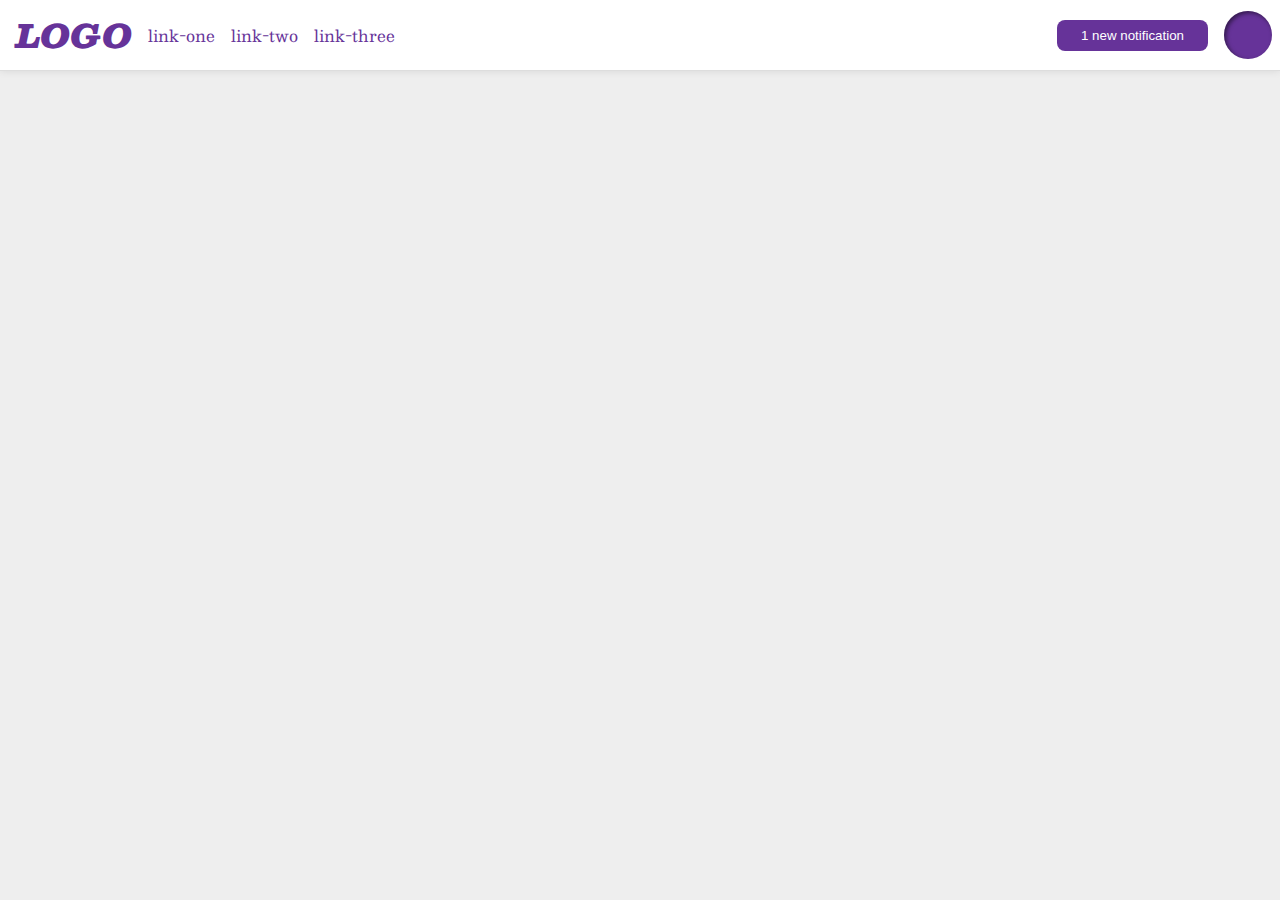
<file: flex/03-flex-header-2/index.html>
<!DOCTYPE html>
<html lang="en">
  <head>
    <meta charset="UTF-8">
    <meta http-equiv="X-UA-Compatible" content="IE=edge">
    <meta name="viewport" content="width=device-width, initial-scale=1.0">
    <title>Flex Header 2</title>
    <link rel="stylesheet" href="style.css">
  </head>
  <body>
    <div class="header">
      <div class="left">
      <div class="logo">
        LOGO
      </div>
      <ul class="links">
        <li><a href="google.com">link-one</a></li>
        <li><a href="google.com">link-two</a></li>
        <li><a href="google.com">link-three</a></li>
      </ul>
    </div>
      <div class="right">
      <button class="notifications">
        1 new notification
      </button>
      <div class="profile-image"></div>
      </div>
    </div>
  </body>
</html>
</file>
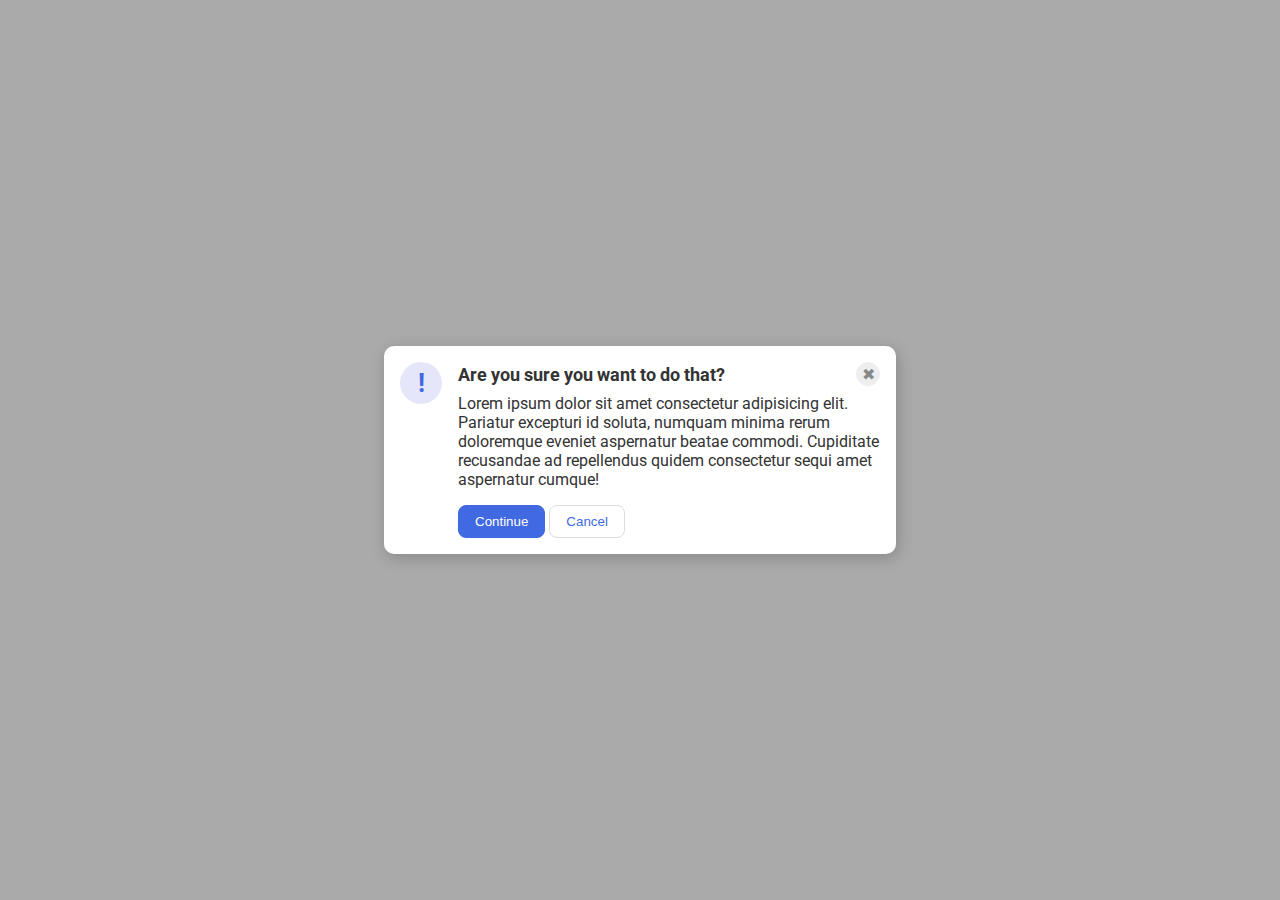
<file: flex/05-flex-modal/index.html>
<!DOCTYPE html>
<html lang="en">
  <head>
    <meta charset="UTF-8">
    <meta http-equiv="X-UA-Compatible" content="IE=edge">
    <meta name="viewport" content="width=device-width, initial-scale=1.0">
    <link rel="stylesheet" href="style.css">
    <title>Modal</title>
  </head>
  <body>
    <div class="modal">
      <div class="icon">!</div>
      <div class="container">
        
      <div class="header">Are you sure you want to do that?
      <button class="close-button">✖</button>
      </div>
    
      <div class="text">Lorem ipsum dolor sit amet consectetur adipisicing elit. Pariatur excepturi id soluta, numquam minima rerum doloremque eveniet aspernatur beatae commodi. Cupiditate recusandae ad repellendus quidem consectetur sequi amet aspernatur cumque!</div>
      
      <button class="continue">Continue</button>
      <button class="cancel">Cancel</button>
    
      </div>
    </div>
  </body>
</html>
</file>
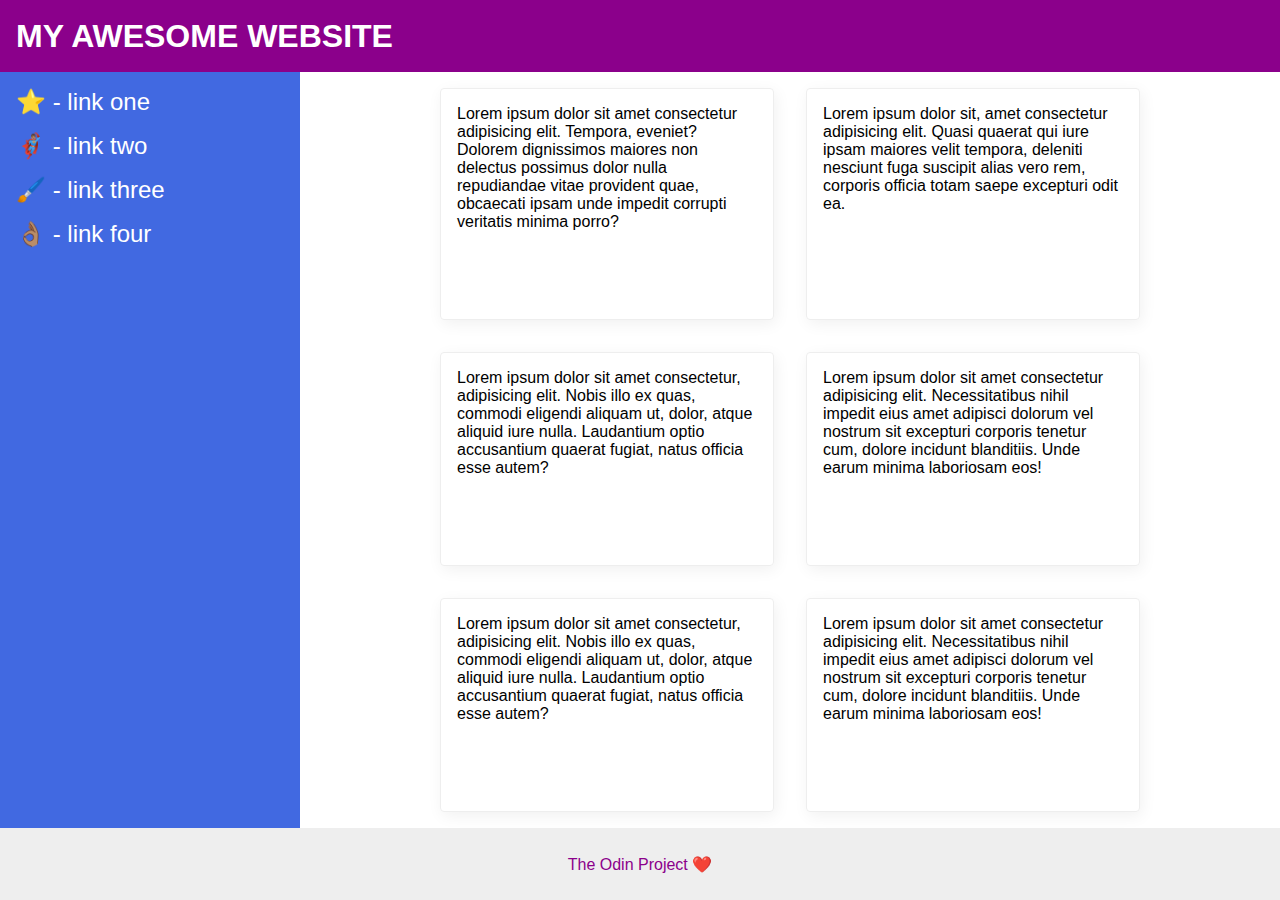
<file: flex/07-flex-layout-2/index.html>
<!DOCTYPE html>
<html lang="en">
  <head>
    <meta charset="UTF-8">
    <meta http-equiv="X-UA-Compatible" content="IE=edge">
    <meta name="viewport" content="width=device-width, initial-scale=1.0">
    <title>The Holy Grail</title>
    <link rel="stylesheet" href="style.css">
  </head>
  <body>
    <div class="header">
      MY AWESOME WEBSITE
    </div>
    <div class="body">
      <div class="sidebar">
        <ul>
          <li><a href="#">⭐ - link one</a></li>
          <li><a href="#">🦸🏽‍♂️ - link two</a></li>
          <li><a href="#">🖌️ - link three</a></li>
          <li><a href="#">👌🏽 - link four</a></li>
        </ul>
      </div>
      <div class="container">
        <div class="card">Lorem ipsum dolor sit amet consectetur adipisicing elit. Tempora, eveniet? Dolorem dignissimos maiores non delectus possimus dolor nulla repudiandae vitae provident quae, obcaecati ipsam unde impedit corrupti veritatis minima porro?</div>
        <div class="card">Lorem ipsum dolor sit, amet consectetur adipisicing elit. Quasi quaerat qui iure ipsam maiores velit tempora, deleniti nesciunt fuga suscipit alias vero rem, corporis officia totam saepe excepturi odit ea.</div>
        <div class="card">Lorem ipsum dolor sit amet consectetur, adipisicing elit. Nobis illo ex quas, commodi eligendi aliquam ut, dolor, atque aliquid iure nulla. Laudantium optio accusantium quaerat fugiat, natus officia esse autem?</div>
        <div class="card">Lorem ipsum dolor sit amet consectetur adipisicing elit. Necessitatibus nihil impedit eius amet adipisci dolorum vel nostrum sit excepturi corporis tenetur cum, dolore incidunt blanditiis. Unde earum minima laboriosam eos!</div>
        <div class="card">Lorem ipsum dolor sit amet consectetur, adipisicing elit. Nobis illo ex quas, commodi eligendi aliquam ut, dolor, atque aliquid iure nulla. Laudantium optio accusantium quaerat fugiat, natus officia esse autem?</div>
        <div class="card">Lorem ipsum dolor sit amet consectetur adipisicing elit. Necessitatibus nihil impedit eius amet adipisci dolorum vel nostrum sit excepturi corporis tenetur cum, dolore incidunt blanditiis. Unde earum minima laboriosam eos!</div>
      </div>
    </div>
    <div class="footer">
      The Odin Project ❤️
    </div>
  </body>
</html>
</file>
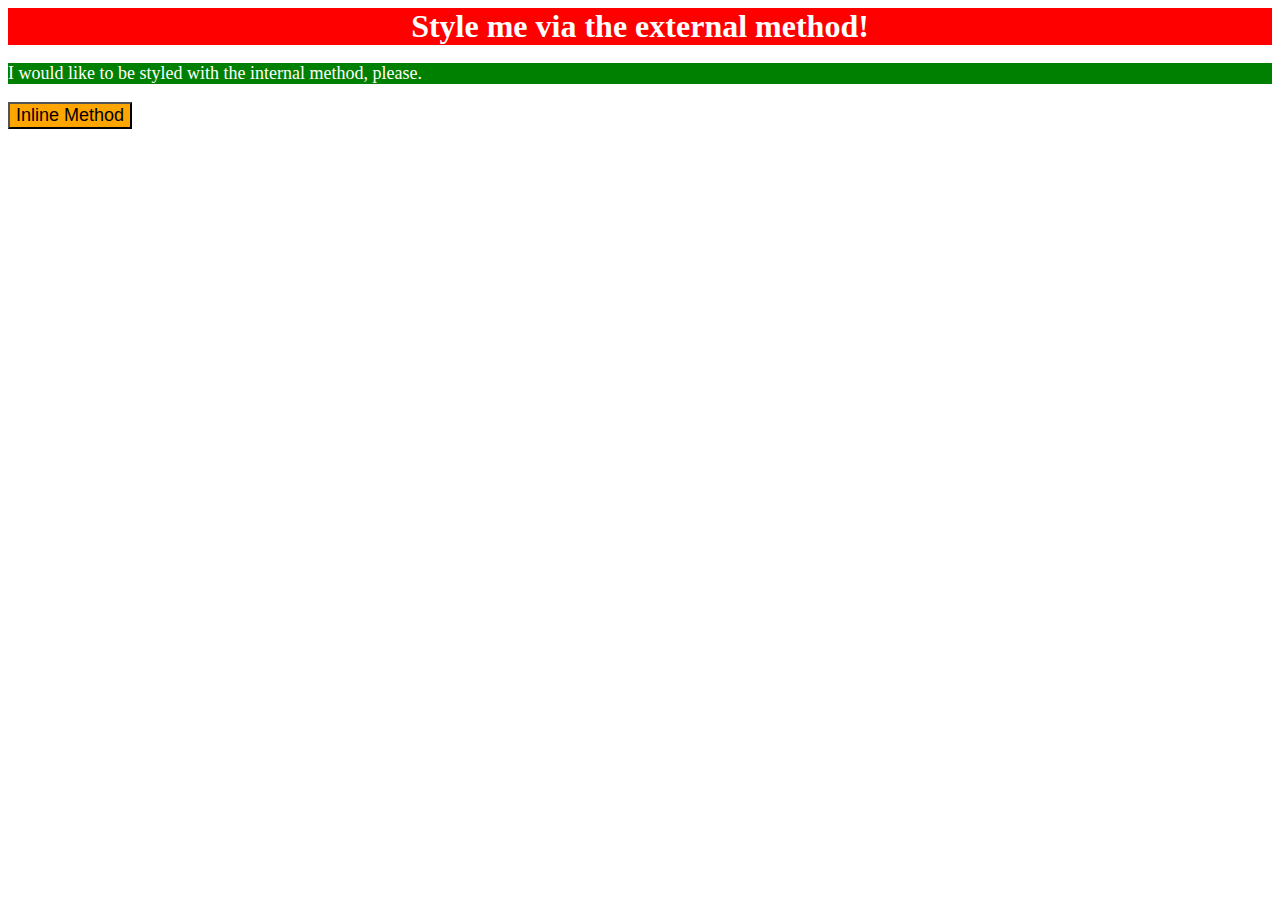
<file: foundations/01-css-methods/index.html>
<!DOCTYPE html>
<html lang="en">
  <head>
    <meta charset="UTF-8">
    <meta http-equiv="X-UA-Compatible" content="IE=edge">
    <meta name="viewport" content="width=device-width, initial-scale=1.0">
    <link rel="stylesheet" href="styles.css" />
    <style>
      p {
        background-color: green;
        color: white;
        font-size: 18px;
      }
    </style>
    <title>Methods for Adding CSS</title>
  </head>
  <body>
    <div>Style me via the external method!</div>
    <p>I would like to be styled with the internal method, please.</p>
    <button style="background-color: orange;font-size: 18px;">Inline Method</button>
  </body>
</html>
</file>
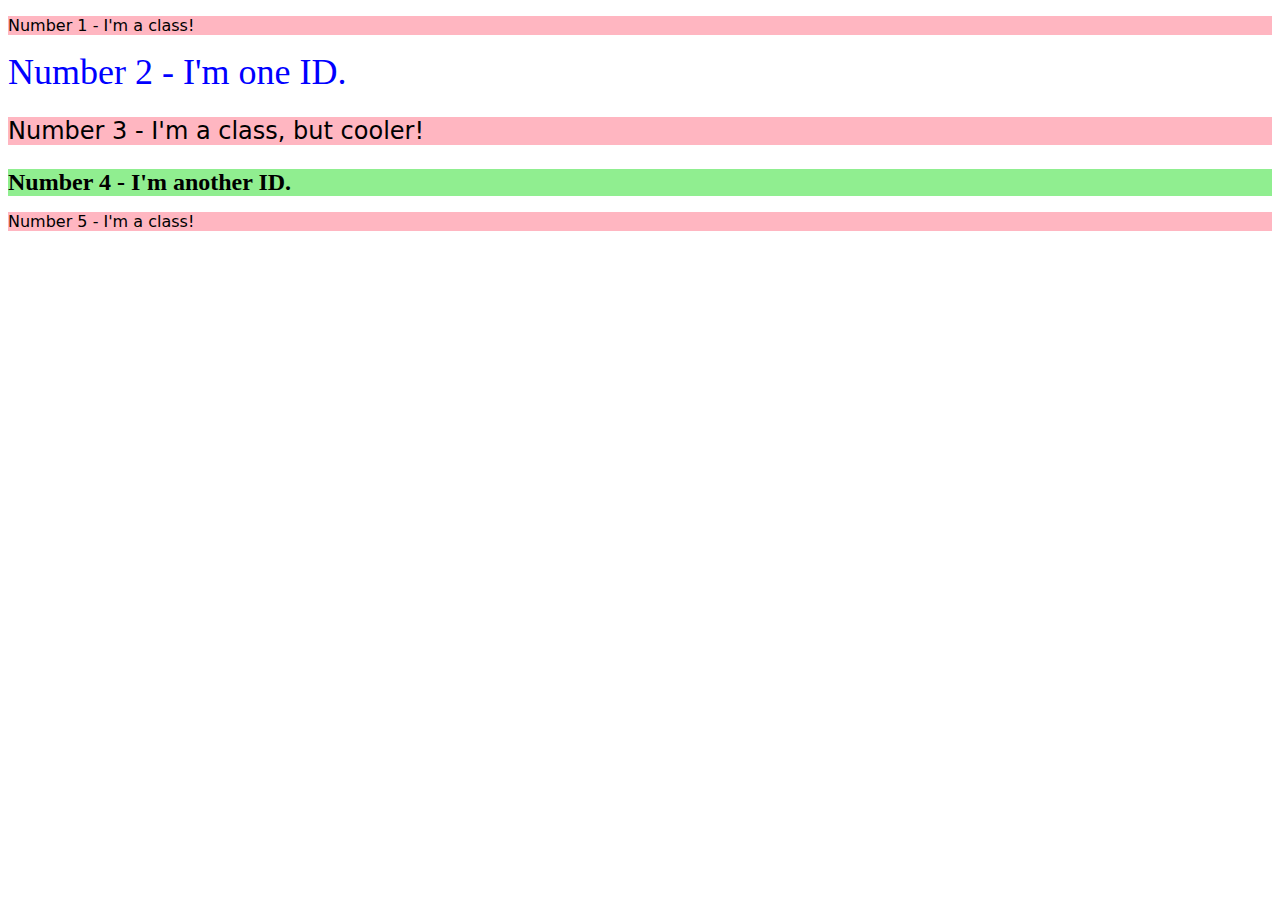
<file: foundations/02-class-id-selectors/index.html>
<!DOCTYPE html>
<html lang="en">
  <head>
    <meta charset="UTF-8">
    <meta http-equiv="X-UA-Compatible" content="IE=edge">
    <meta name="viewport" content="width=device-width, initial-scale=1.0">
    <title>Class and ID Selectors</title>
    <link rel="stylesheet" href="style.css">
  </head>
  <body>
    <p class="odd">Number 1 - I'm a class!</p>
    <div id="two">Number 2 - I'm one ID.</div>
    <p class="odd adjust-font-size">Number 3 - I'm a class, but cooler!</p>
    <div id="four" class="adjust-font-size">Number 4 - I'm another ID.</div>
    <p class="odd">Number 5 - I'm a class!</p>
  </body>
</html>
</file>
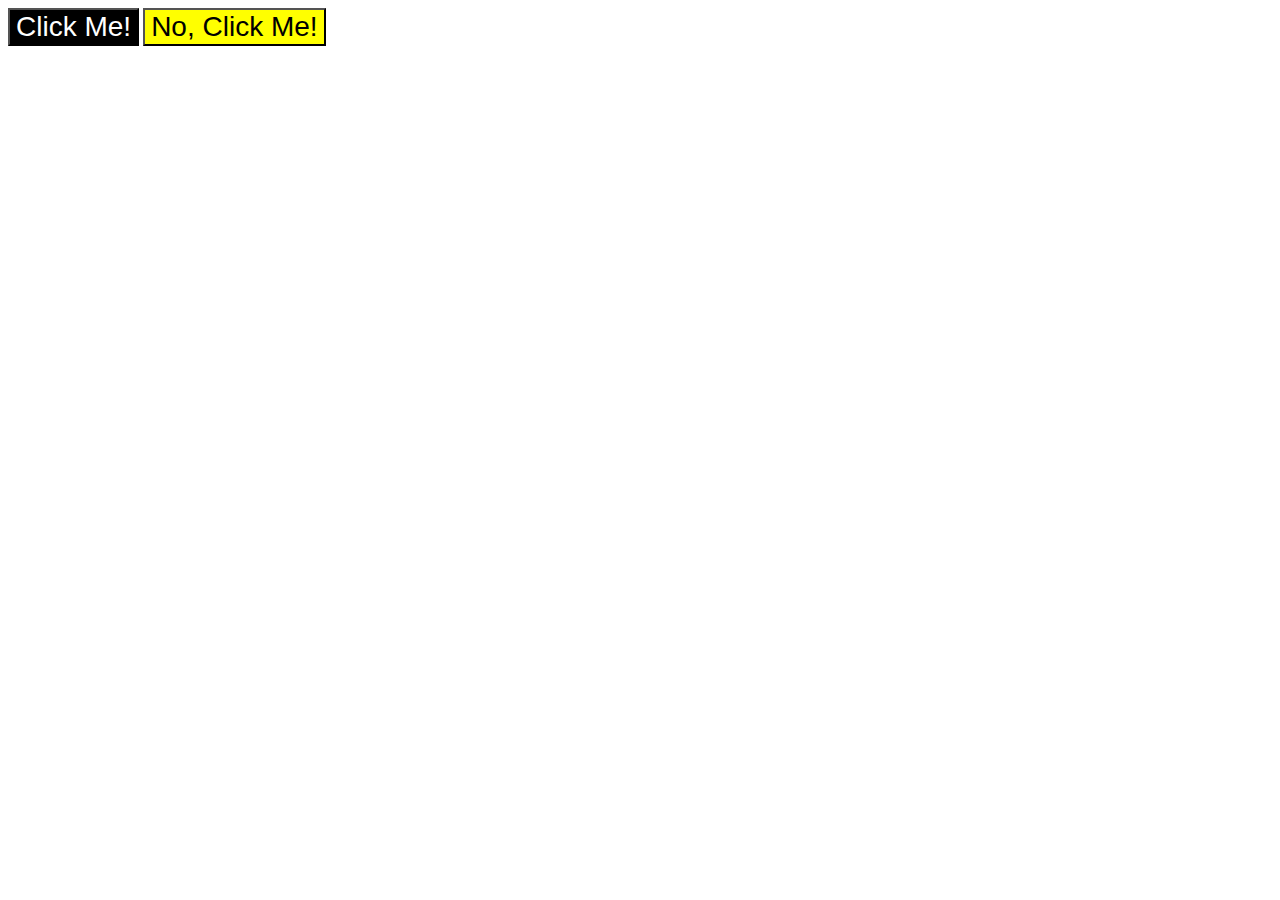
<file: foundations/03-grouping-selectors/index.html>
<!DOCTYPE html>
<html lang="en">
  <head>
    <meta charset="UTF-8">
    <meta http-equiv="X-UA-Compatible" content="IE=edge">
    <meta name="viewport" content="width=device-width, initial-scale=1.0">
    <title>Grouping Selectors</title>
    <link rel="stylesheet" href="style.css">
  </head>
  <body>
    <button class="black">Click Me!</button>
    <button class="yellow">No, Click Me!</button>
  </body>
</html>
</file>
<file: flex/03-flex-header-2/style.css>
/* this is some magical font-importing.  
you'll learn about it later. */
@import url('https://fonts.googleapis.com/css2?family=Besley:ital,wght@0,400;1,900&display=swap');

body {
  margin: 0;
  background: #eee;
  font-family: Besley, serif;
  
}

.header {
  background: white;
  border-bottom: 1px solid #ddd;
  box-shadow: 0 0 8px rgba(0,0,0,.1);
  
  display: flex;
  justify-content: space-between;
  padding: 8px;
  
}

.profile-image {
  background: rebeccapurple;
  box-shadow: inset 2px 2px 4px rgba(0,0,0,.5);
  border-radius: 50%;
  width: 48px;
  height: 48px;
}

.logo {
  color: rebeccapurple;
  font-size: 32px;
  font-weight: 900;
  font-style: italic;

  margin-left: 8px;
}

button {
  border: none;
  border-radius: 8px;
  background: rebeccapurple;
  color: white;
  padding: 8px 24px;
}

a {
  /* this removes the line under our links */
  text-decoration: none;
  color: rebeccapurple;
}

ul {
  list-style-type: none;
  display: flex;

  margin: 0;
  padding: 0;
  gap: 16px;
}


  
.left, .right {
  display: flex;
  align-items: center;
  gap: 16px;
}
</file>
<file: flex/05-flex-modal/style.css>
@import url('https://fonts.googleapis.com/css2?family=Roboto:wght@400;700&display=swap');

html, body {
  height: 100%;
}

body {
  font-family: Roboto, sans-serif;
  margin: 0;
  background: #aaa;
  color: #333;
  /* I'll give you this one for free lol */
  display: flex;
  align-items: center;
  justify-content: center; 
}

.modal {
  background: white;
  width: 480px;
  border-radius: 10px;
  box-shadow: 2px 4px 16px rgba(0,0,0,.2);

  display: flex;
  gap: 16px;
  padding: 16px;
}

.icon {
  color: royalblue;
  font-size: 26px;
  font-weight: 700;
  background: lavender;
  width: 42px;
  height: 42px;
  border-radius: 50%;
  display: flex;
  align-items: center;
  justify-content: center;

  flex-shrink: 0;
}

.close-button {
  background: #eee;
  border-radius: 50%;
  color: #888;
  font-weight: 400;
  font-size: 16px;
  height: 24px;
  width: 24px;
  display: flex;
  align-items: center;
  justify-content: center;
  border: 1px solid #eee;
  padding: 0;
}

button {
  cursor: pointer;
  padding: 8px 16px;
  border-radius: 8px;
}

button.continue {
  background: royalblue;
  border: 1px solid royalblue;
  color: white;
}

button.cancel {
  background: white;
  border: 1px solid #ddd;
  color: royalblue;
}

.header {
  display: flex;
  align-items: center;
  justify-content: space-between;
  font-size: 18px;
  font-weight: 700;
  margin-bottom: 8px;
}

.text {
  margin-bottom: 16px;
}
</file>
<file: flex/07-flex-layout-2/style.css>
body {
  font-family: -apple-system, BlinkMacSystemFont, 'Segoe UI', Roboto, Oxygen, Ubuntu, Cantarell, 'Open Sans', 'Helvetica Neue', sans-serif;
  margin: 0;
  min-height: 100vh;
}

.header {
  height: 72px;
  background: darkmagenta;
  color: white;
}

.footer {
  height: 72px;
  background: #eee;
  color: darkmagenta;
}

.sidebar {
  width: 300px;
  background: royalblue;
  box-sizing: border-box;
}

.card {
  border: 1px solid #eee;
  box-shadow: 2px 4px 16px rgba(0,0,0,.06);
  border-radius: 4px;
}

/* SOLUTION */

body {
  display: flex;
  flex-direction: column;
}

.header {
  display: flex;
  align-items: center;
  padding: 0 16px;
  font-size: 32px;
  font-weight: 900;
}

.body {
  flex: 1;
  display: flex;
}

.sidebar {
  flex-shrink: 0;
  padding: 16px;
}

ul {
  list-style-type: none;
  margin: 0;
  padding: 0;
}

li {
  margin-bottom: 16px;
}

a {
  color: white;
  text-decoration: none;
  font-size: 24px;
}

.container {
  display: flex;
  flex-wrap: wrap;
  justify-content: center;
}

.card {
  padding: 16px;
  margin: 16px;
  width: 300px;
}

.footer {
  display: flex;
  align-items: center;
  justify-content: center;
  
}
</file>
<file: foundations/01-css-methods/styles.css>
div {
    background-color: red;
    color: white;
    font-size: 32px;
    text-align: center;
    font-weight: bold;

}
</file>
<file: foundations/02-class-id-selectors/style.css>
.odd {
background-color: #ffb6c1;
font-family: Verdana, "DejaVu Sans", sans-serif;
}

.adjust-font-size {
    font-size: 24px;
  }

#two {
    color:#0000FF ;
    font-size: 36px;
}

#four {
    background-color: #90EE90;
    font-weight: bold;
}
</file>
<file: foundations/03-grouping-selectors/style.css>
.black, 
.yellow {
    font-size: 28px;
    font-family: Helvetica, "Times New Roman", sans-serif;
}

.black {
    background-color: #000000;
    color: #FFFFFF;
}

.yellow {
    background-color: #FFFF00;
}
</file>
